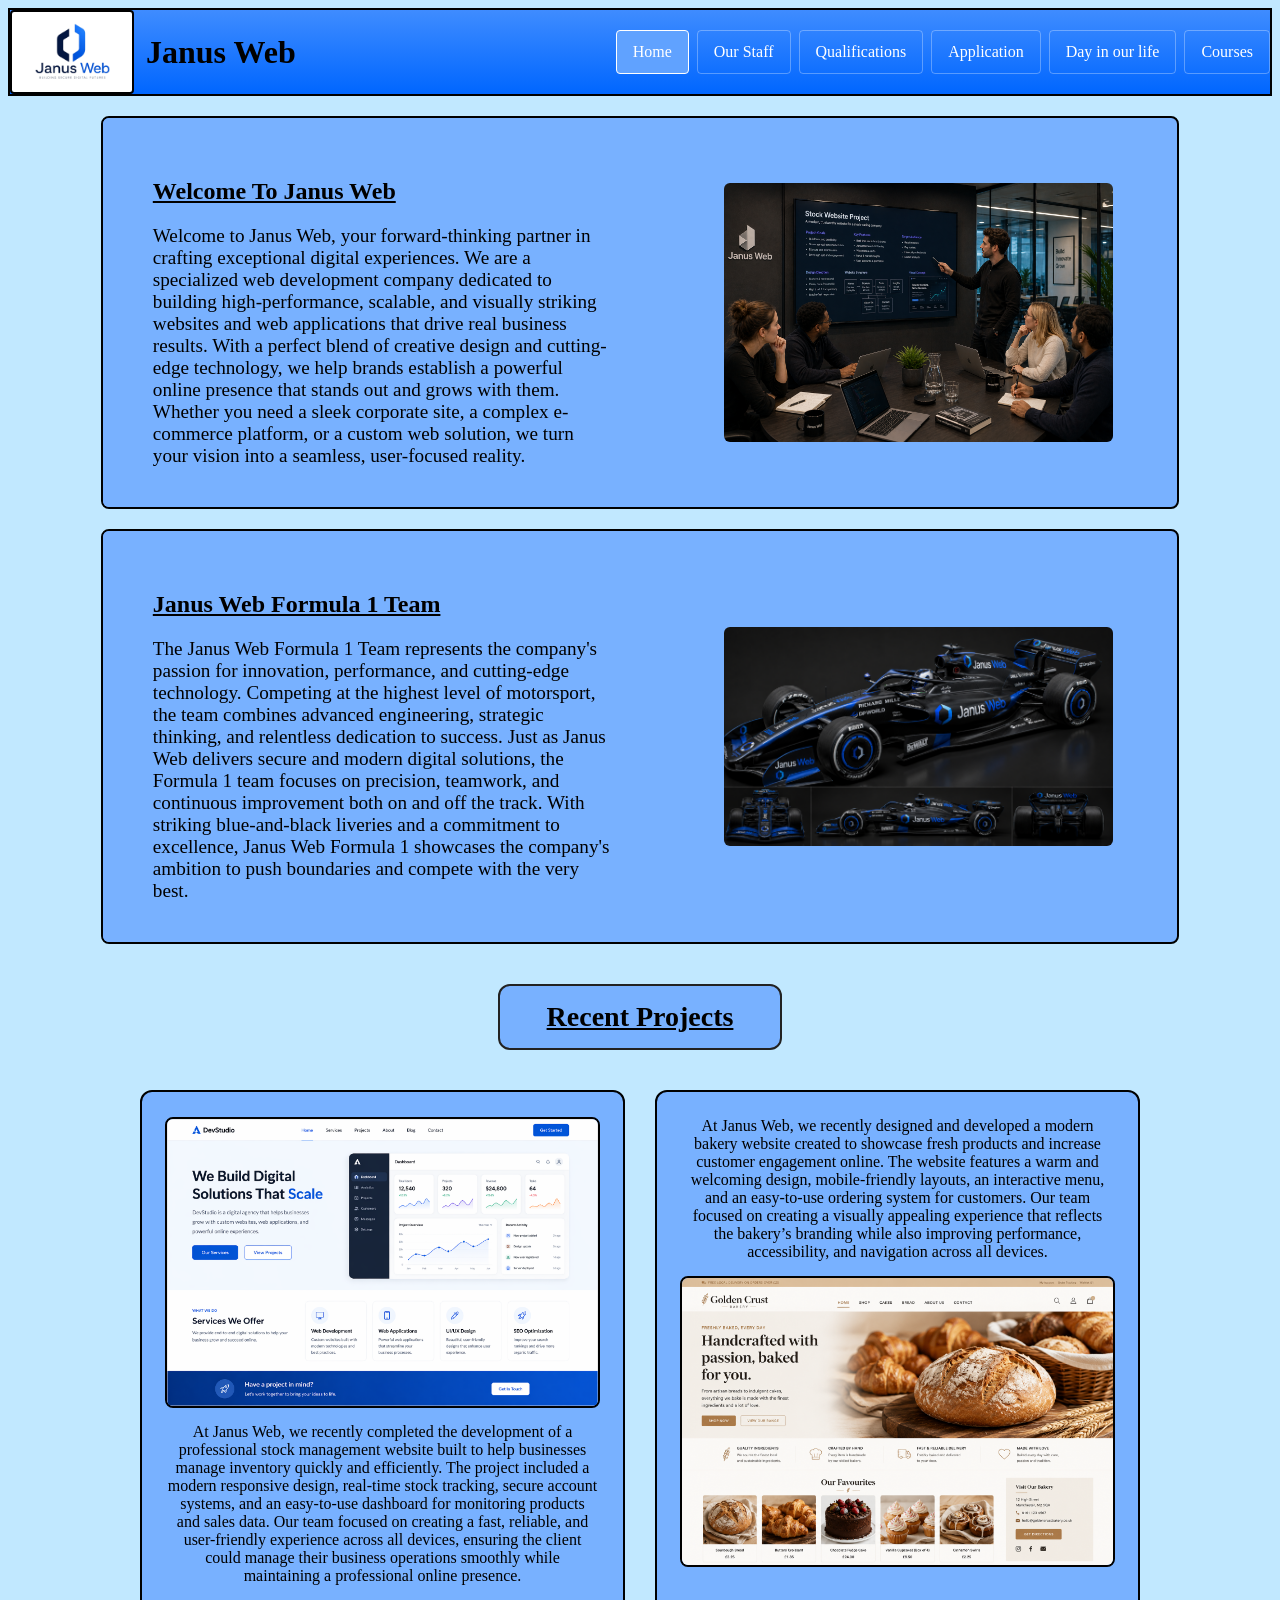
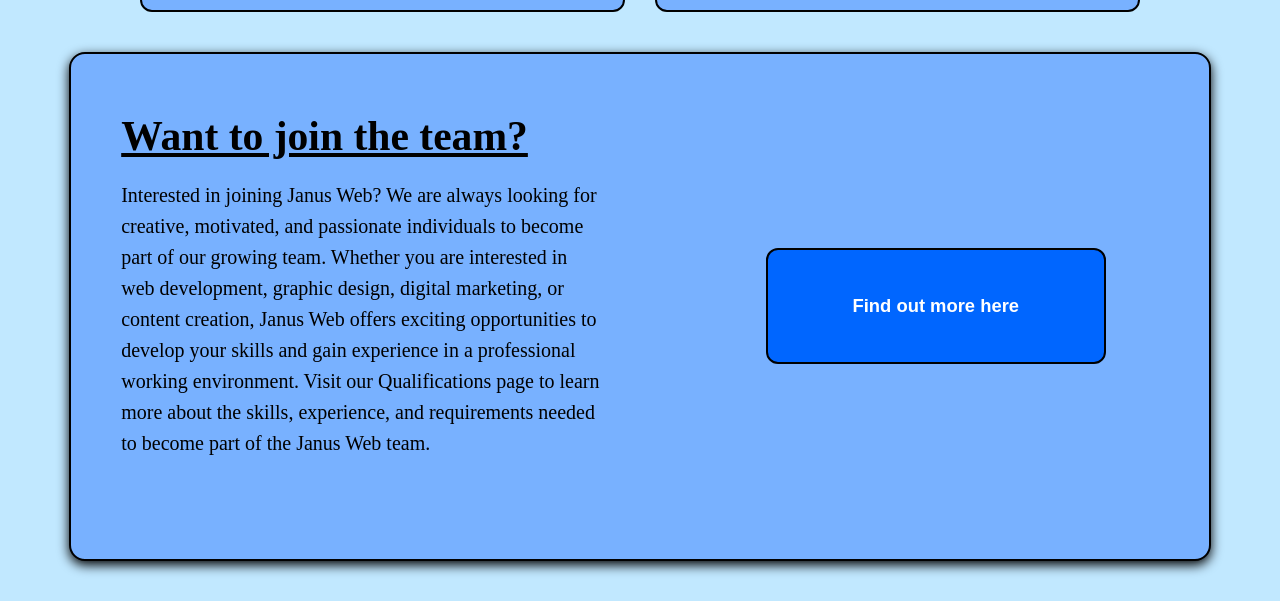
<file: index.HTML>
<html>
<head>
  <title>Janus Web Home Page</title>
  <link rel="stylesheet" href="AllPages.css">
  <link rel="stylesheet" href="index.css">
  <meta name="viewport" content="width=device-width, initial-scale=1.0">
</head>
  <body>
    <header>
    <div class="left">
        <img src="Logo.png" alt="Janus Web logo" class="logo">
        <h1 class="page_title">Janus Web</h1>
    </div>
    <input type="checkbox" id="nav-toggle">
    <div class="right">
        <a href="index.HTML" class="active">Home</a>
        <a href="Page2.HTML">Our Staff</a>
        <a href="Page3.html">Qualifications</a>
        <a href="page4.html">Application</a>
        <a href="page5.html">Day in our life</a>
        <a href="page6.html">Courses</a>
    </div>
    <label class="hamburger" for="nav-toggle">
        <span class="sr-only">Open menu</span>
        <span class="bar"></span>
        <span class="bar"></span>
        <span class="bar"></span>
    </label>
  </header>
    <section class="welcome">
      <div class="w_text">
        <u><h1>Welcome To Janus Web</h1></u>
        <p>Welcome to Janus Web, your forward-thinking partner in crafting exceptional digital experiences. We are a specialized web development company dedicated to building high-performance, scalable, and visually striking websites and web applications that drive real business results. With a perfect blend of creative design and cutting-edge technology, we help brands establish a powerful online presence that stands out and grows with them. Whether you need a sleek corporate site, a complex e-commerce platform, or a custom web solution, we turn your vision into a seamless, user-focused reality.</p>
      </div>
      <div class="w_image">
        <img src="Meeting office.png" alt="Janus Web Meeting">
      </div>
    </section>
    <section class="s1">
    <div class="s1_text">
      <u><h1>Janus Web Formula 1 Team</h1></u>
      <p>The Janus Web Formula 1 Team represents the company's passion for innovation, performance, and cutting-edge technology. Competing at the highest level of motorsport, the team combines advanced engineering, strategic thinking, and relentless dedication to success. Just as Janus Web delivers secure and modern digital solutions, the Formula 1 team focuses on precision, teamwork, and continuous improvement both on and off the track. With striking blue-and-black liveries and a commitment to excellence, Janus Web Formula 1 showcases the company's ambition to push boundaries and compete with the very best.</p>
    </div>
    <div class="s1_image">
      <img src="Janus Web F1.png" alt="Janus Web Formula 1 Team">
    </div>
  </section>
    <div class="rp">
      <u><h1>Recent Projects</h1></u>
    </div>
    <section class="rp_container">
      <div class="rp_left">
        <img src="Stock Website Made By janus Web.png" alt="Stock Website"> 
        <p>At Janus Web, we recently completed the development of a professional stock management website built to help businesses manage inventory quickly and efficiently. The project included a modern responsive design, real-time stock tracking, secure account systems, and an easy-to-use dashboard for monitoring products and sales data. Our team focused on creating a fast, reliable, and user-friendly experience across all devices, ensuring the client could manage their business operations smoothly while maintaining a professional online presence.</p>
      </div>
      <div class="rp_right">
        <p>At Janus Web, we recently designed and developed a modern bakery website created to showcase fresh products and increase customer engagement online. The website features a warm and welcoming design, mobile-friendly layouts, an interactive menu, and an easy-to-use ordering system for customers. Our team focused on creating a visually appealing experience that reflects the bakery’s branding while also improving performance, accessibility, and navigation across all devices.</p>
        <img src="bakery website made by janus web.png" alt="Bakery website">
      </div>
    </section>
    <section class=jt>
      <div class="jt_left">
        <u><h1>Want to join the team?</h1></u>
        <p>Interested in joining Janus Web? We are always looking for creative, motivated, and passionate individuals to become part of our growing team. Whether you are interested in web development, graphic design, digital marketing, or content creation, Janus Web offers exciting opportunities to develop your skills and gain experience in a professional working environment. Visit our Qualifications page to learn more about the skills, experience, and requirements needed to become part of the Janus Web team.</p>
      </div>
      <div class="jt_right">
        <button onclick="location.href='Page3.html'">Find out more here</button>
      </div>
    </section>
  </body>
</html>
</file>
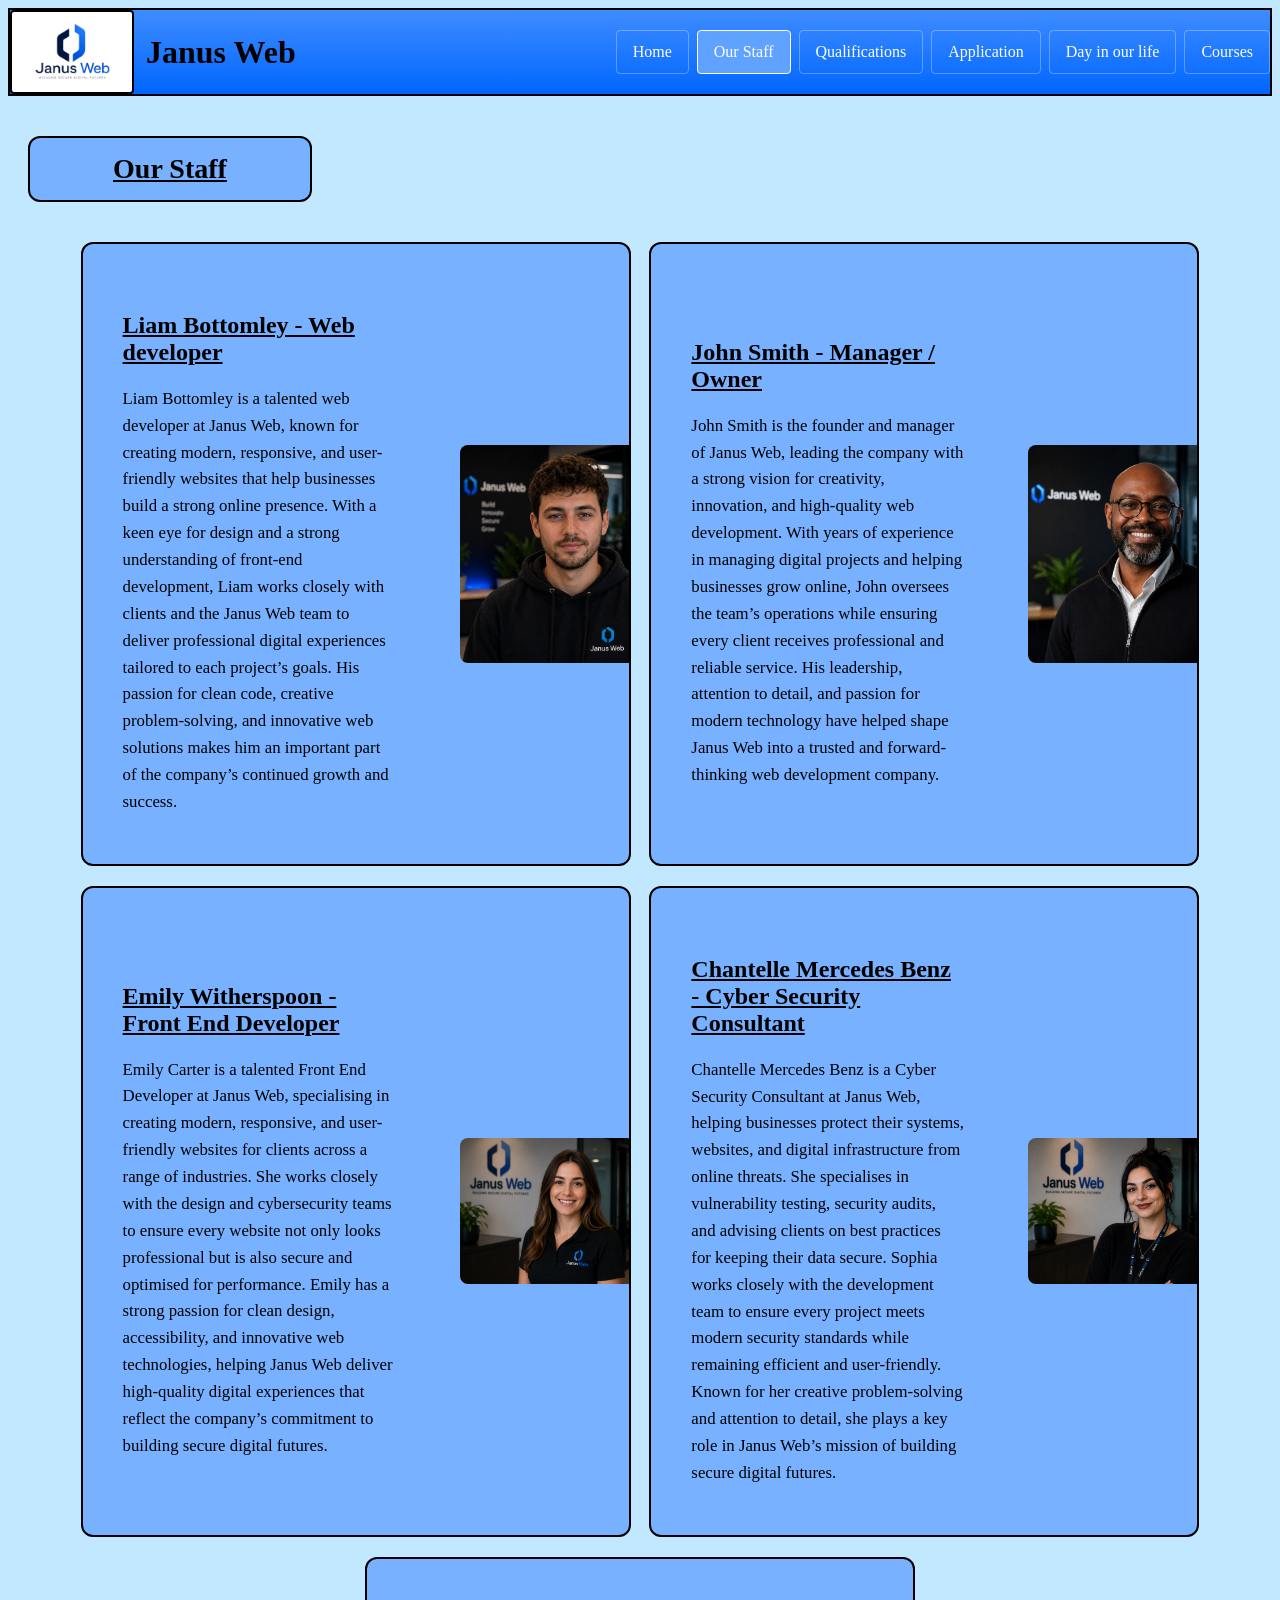
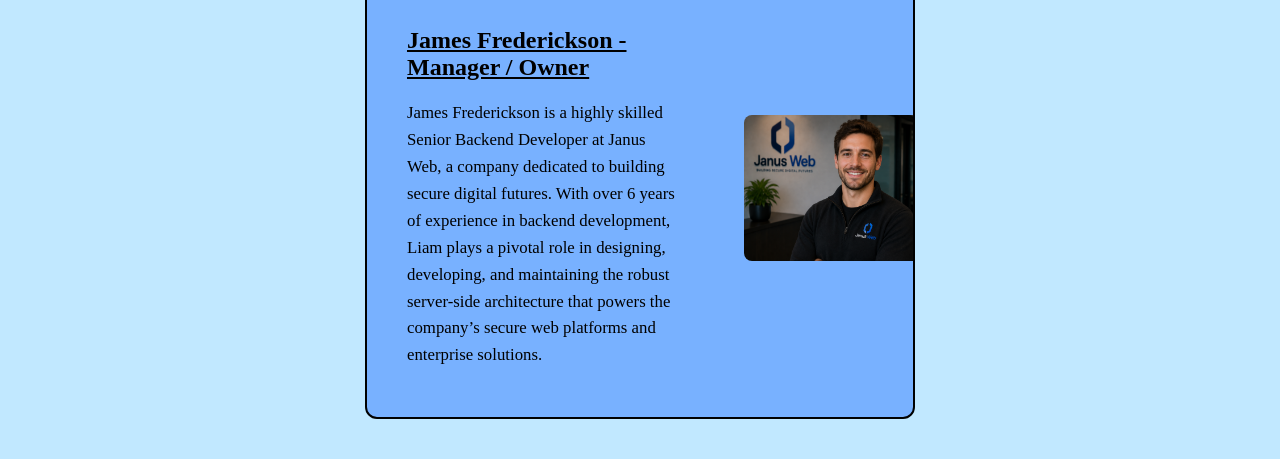
<file: Page2.HTML>
<html>
<head>
  <title>Our Staff</title>
  <link rel="stylesheet" href="Page2.css">
  <link rel="stylesheet" href="AllPages.css">
  <meta name="viewport" content="width=device-width, initial-scale=1.0">
</head>
<body>
  <header>
    <div class="left">
      <img src="Logo.png" alt="Janus Web logo" class="logo">
      <h1 class="page_title">Janus Web</h1>
    </div>
    <input type="checkbox" id="nav-toggle">
    <div class="right">
        <a href="index.HTML">Home</a>
        <a href="Page2.HTML" class="active">Our Staff</a>
        <a href="Page3.html">Qualifications</a>
        <a href="page4.html">Application</a>
        <a href="page5.html">Day in our life</a>
        <a href="page6.html">Courses</a>
    </div>
    <label class="hamburger" for="nav-toggle">
        <span class="sr-only">Open menu</span>
        <span class="bar"></span>
        <span class="bar"></span>
        <span class="bar"></span>
    </label>
  </header>
  <div class="os_title">
    <u>
      <h1>Our Staff</h1>
    </u>
  </div>
  <div class="staff">
    <section class="os">
      <div class="os_text">
        <u>
          <h1>Liam Bottomley - Web developer</h1>
        </u>
        <p>Liam Bottomley is a talented web developer at Janus Web, known for creating modern, responsive, and
          user-friendly websites that help businesses build a strong online presence. With a keen eye for design and a
          strong understanding of front-end development, Liam works closely with clients and the Janus Web team to
          deliver professional digital experiences tailored to each project’s goals. His passion for clean code,
          creative problem-solving, and innovative web solutions makes him an important part of the company’s continued
          growth and success.</p>
      </div>
      <div class="os_image">
        <img src="Male Employee 1.png" alt="Liam Bottomley">
      </div>
    </section>
    <section class="os">
      <div class="os_text">
        <u>
          <h1>John Smith - Manager / Owner</h1>
        </u>
        <p>John Smith is the founder and manager of Janus Web, leading the company with a strong vision for creativity,
          innovation, and high-quality web development. With years of experience in managing digital projects and
          helping businesses grow online, John oversees the team’s operations while ensuring every client receives
          professional and reliable service. His leadership, attention to detail, and passion for modern technology have
          helped shape Janus Web into a trusted and forward-thinking web development company.</p>
      </div>
      <div class="os_image">
        <img src="Manager Male Employee.png" alt="Male Manager">
      </div>
    </section>
    <section class="os">
      <div class="os_text">
        <u>
          <h1>Emily Witherspoon - Front End Developer</h1>
        </u>
        <p>Emily Carter is a talented Front End Developer at Janus Web, specialising in creating modern, responsive, and user-friendly websites for clients across a range of industries. She works closely with the design and cybersecurity teams to ensure every website not only looks professional but is also secure and optimised for performance. Emily has a strong passion for clean design, accessibility, and innovative web technologies, helping Janus Web deliver high-quality digital experiences that reflect the company’s commitment to building secure digital futures.</p>
      </div>
      <div class="os_image">
        <img src="Female Employee.png" alt="Female Employee">
      </div>
    </section>
    <section class="os">
      <div class="os_text">
        <u>
          <h1>Chantelle Mercedes Benz - Cyber Security Consultant</h1>
        </u>
        <p>Chantelle Mercedes Benz is a Cyber Security Consultant at Janus Web, helping businesses protect their systems, websites, and digital infrastructure from online threats. She specialises in vulnerability testing, security audits, and advising clients on best practices for keeping their data secure. Sophia works closely with the development team to ensure every project meets modern security standards while remaining efficient and user-friendly. Known for her creative problem-solving and attention to detail, she plays a key role in Janus Web’s mission of building secure digital futures.</p>
      </div>
      <div class="os_image">
        <img src="Female employee 2.png" alt="just ignore her name trust me">
      </div>
    </section>
    <section class="os">
      <div class="os_text">
        <u>
          <h1>James Frederickson - Manager / Owner</h1>
        </u>
        <p>James Frederickson is a highly skilled Senior Backend Developer at Janus Web, a company dedicated to building secure digital futures. With over 6 years of experience in backend development, Liam plays a pivotal role in designing, developing, and maintaining the robust server-side architecture that powers the company’s secure web platforms and enterprise solutions.</p>
      </div>
      <div class="os_image">
        <img src="Male employee 2.png" alt="hi adrian">
      </div>
    </section>
  </div>
</body>
</html>
</file>
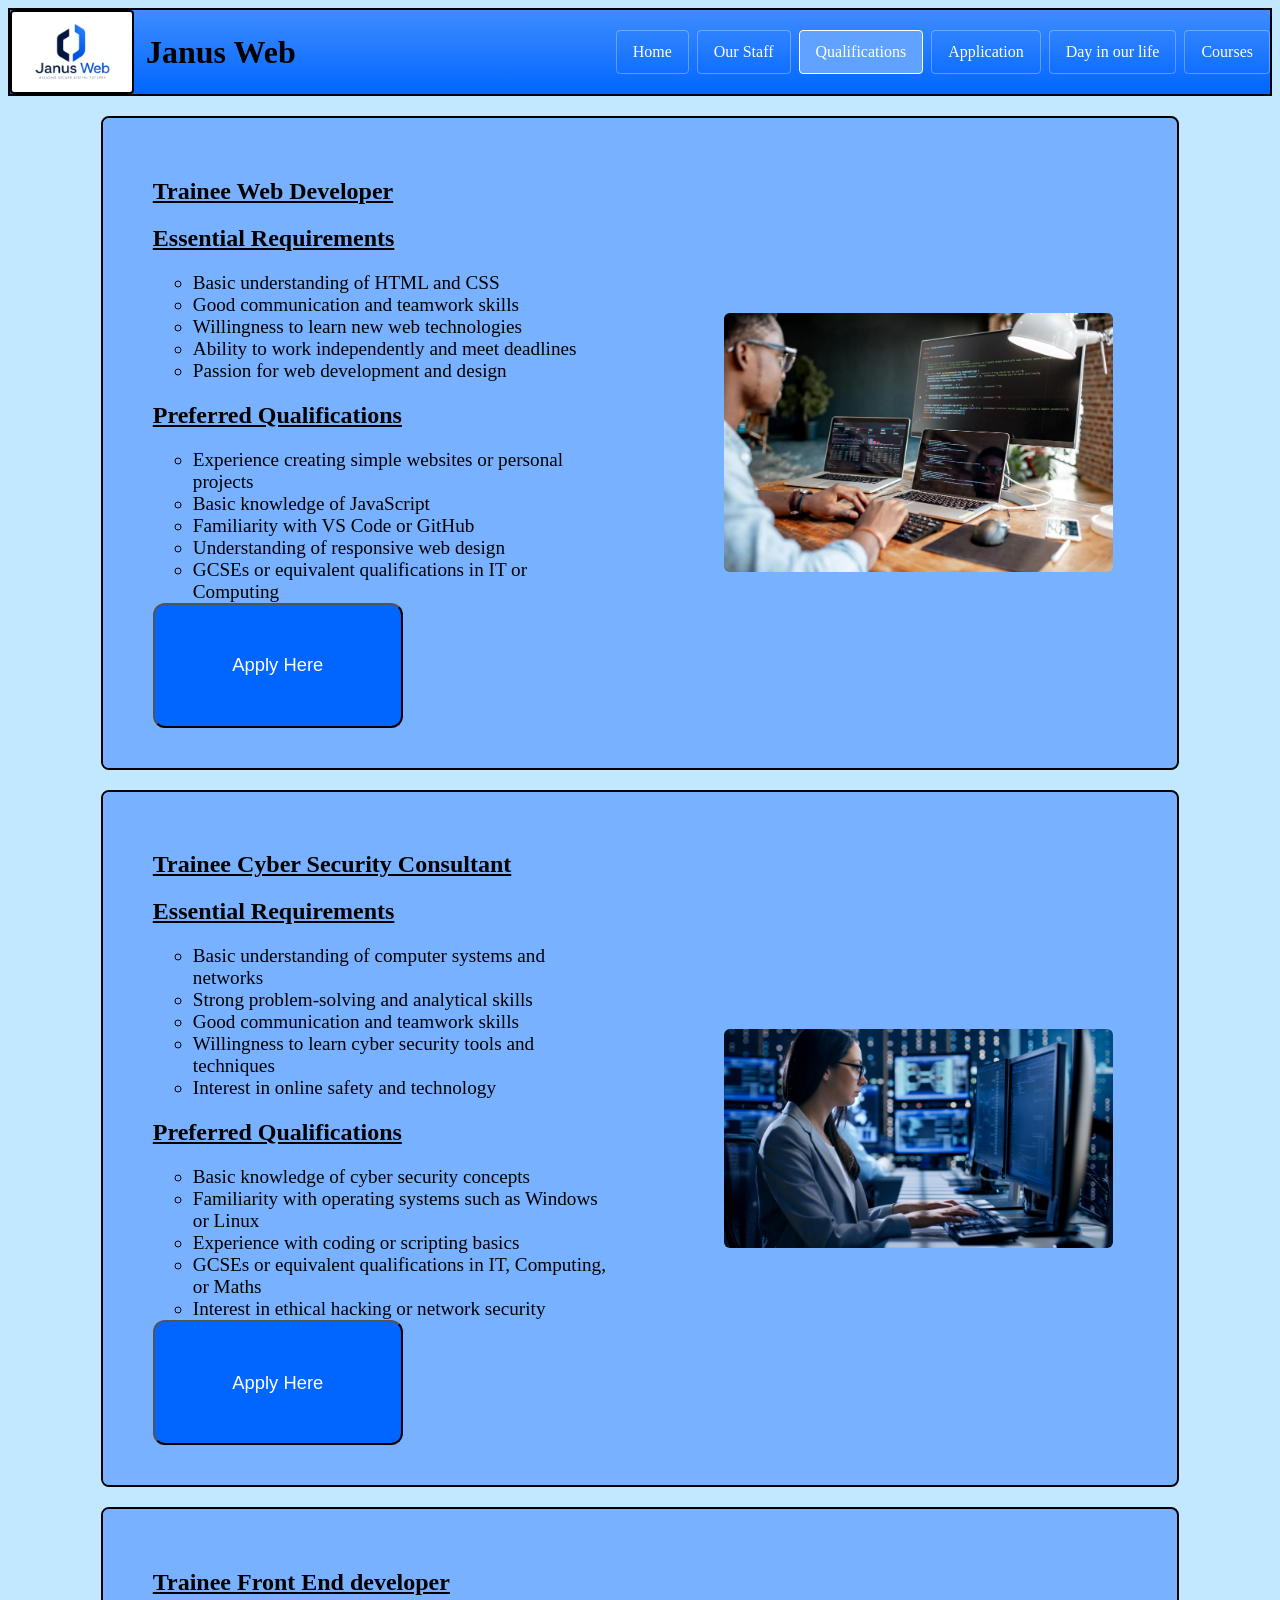
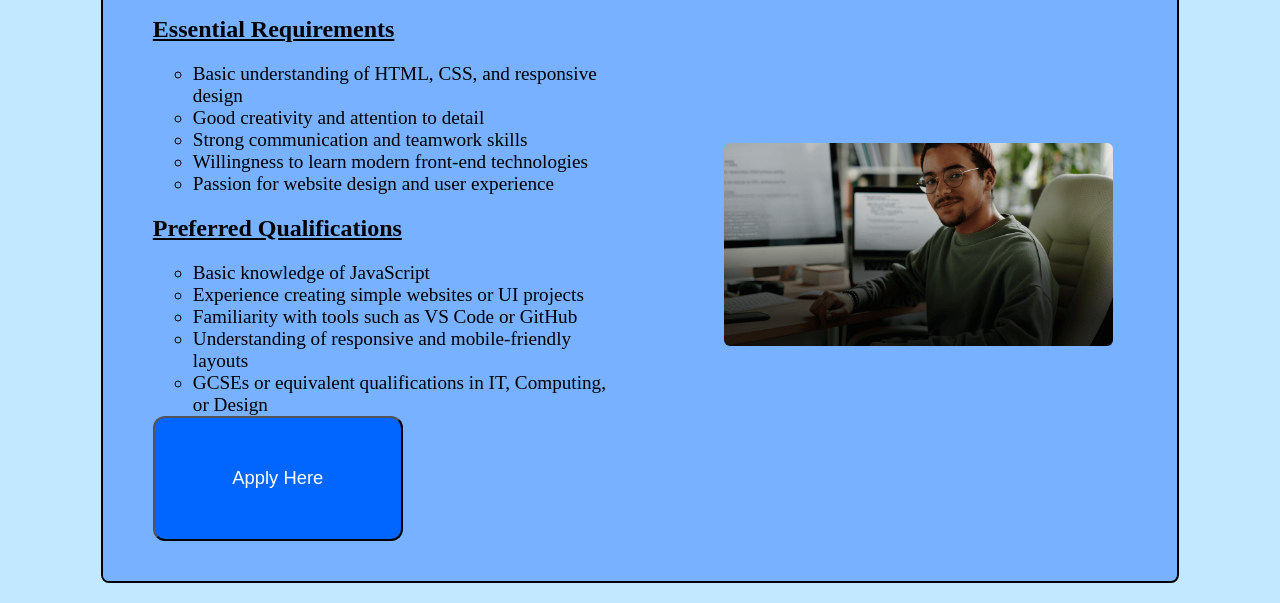
<file: Page3.html>
<html>
<head>
  <title>Qualifications</title>
  <link rel="stylesheet" href="Page3.css">
  <link rel="stylesheet" href="AllPages.css">
  <meta name="viewport" content="width=device-width, initial-scale=1.0">
</head>
  <body>
    <header>
      <div class="left">
        <img src="Logo.png" alt="Janus Web logo" class="logo">
        <h1 class="page_title">Janus Web</h1>
      </div>
      <input type="checkbox" id="nav-toggle">
    <div class="right">
        <a href="index.HTML">Home</a>
        <a href="Page2.HTML">Our Staff</a>
        <a href="Page3.html" class="active">Qualifications</a>
        <a href="page4.html">Application</a>
        <a href="page5.html">Day in our life</a>
        <a href="page6.html">Courses</a>
    </div>
    <label class="hamburger" for="nav-toggle">
        <span class="sr-only">Open menu</span>
        <span class="bar"></span>
        <span class="bar"></span>
        <span class="bar"></span>
    </label>
    </header>
    <section class="twd">
      <div class="twd_text">
        <u><h1>Trainee Web Developer</h1></u>
        <u><h2>Essential Requirements</h2></u>
        <ul>
          <li>Basic understanding of HTML and CSS</li>
          <li>Good communication and teamwork skills</li>
          <li>Willingness to learn new web technologies</li>
          <li>Ability to work independently and meet deadlines</li>
          <li>Passion for web development and design</li>
        </ul>
        <u><h2>Preferred Qualifications</h2></u>
        <ul>
          <li>Experience creating simple websites or personal projects</li>
          <li>Basic knowledge of JavaScript</li>
          <li>Familiarity with VS Code or GitHub</li>
          <li>Understanding of responsive web design</li>
          <li>GCSEs or equivalent qualifications in IT or Computing</li>
        </ul>
        <button onclick="location.href='Page4.html'">Apply Here</button>
      </div>
      <div class="twd_image">
        <img src="tarinee-we-dev.png" alt="Trainee web developer">
      </div>
    </section>
    <section class="twd">
      <div class="twd_text">
        <u><h1>Trainee Cyber Security Consultant</h1></u>
        <u><h2>Essential Requirements</h2></u>
        <ul>
          <li>Basic understanding of computer systems and networks</li>
          <li>Strong problem-solving and analytical skills</li>
          <li>Good communication and teamwork skills</li>
          <li>Willingness to learn cyber security tools and techniques</li>
          <li>Interest in online safety and technology</li>
        </ul>
        <u><h2>Preferred Qualifications</h2></u>
        <ul>
          <li>Basic knowledge of cyber security concepts</li>
          <li>Familiarity with operating systems such as Windows or Linux</li>
          <li>Experience with coding or scripting basics</li>
          <li>GCSEs or equivalent qualifications in IT, Computing, or Maths</li>
          <li>Interest in ethical hacking or network security</li>
        </ul>
        <button onclick="location.href='Page4.html'">Apply Here</button>
      </div>
      <div class="twd_image">
        <img src="Trainee Cyber Security Consultant.png" alt="Trainee Cyber Security Consultant">
      </div>
    </section>
    <section class="twd">
      <div class="twd_text">
        <u><h1>Trainee Front End developer</h1></u>
        <u><h2>Essential Requirements</h2></u>
        <ul>
          <li>Basic understanding of HTML, CSS, and responsive design</li>
          <li>Good creativity and attention to detail</li>
          <li>Strong communication and teamwork skills</li>
          <li>Willingness to learn modern front-end technologies</li>
          <li>Passion for website design and user experience</li>
        </ul>
        <u><h2>Preferred Qualifications</h2></u>
        <ul>
          <li>Basic knowledge of JavaScript</li>
          <li>Experience creating simple websites or UI projects</li>
          <li>Familiarity with tools such as VS Code or GitHub</li>
          <li>Understanding of responsive and mobile-friendly layouts</li>
          <li>GCSEs or equivalent qualifications in IT, Computing, or Design</li>
        </ul>
        <button onclick="location.href='Page4.html'">Apply Here</button>
      </div>
      <div class="twd_image">
        <img src="front_end_dev.png" alt="Trainee Front End Developer">
      </div>
    </section>
  </body>
</html>
</file>
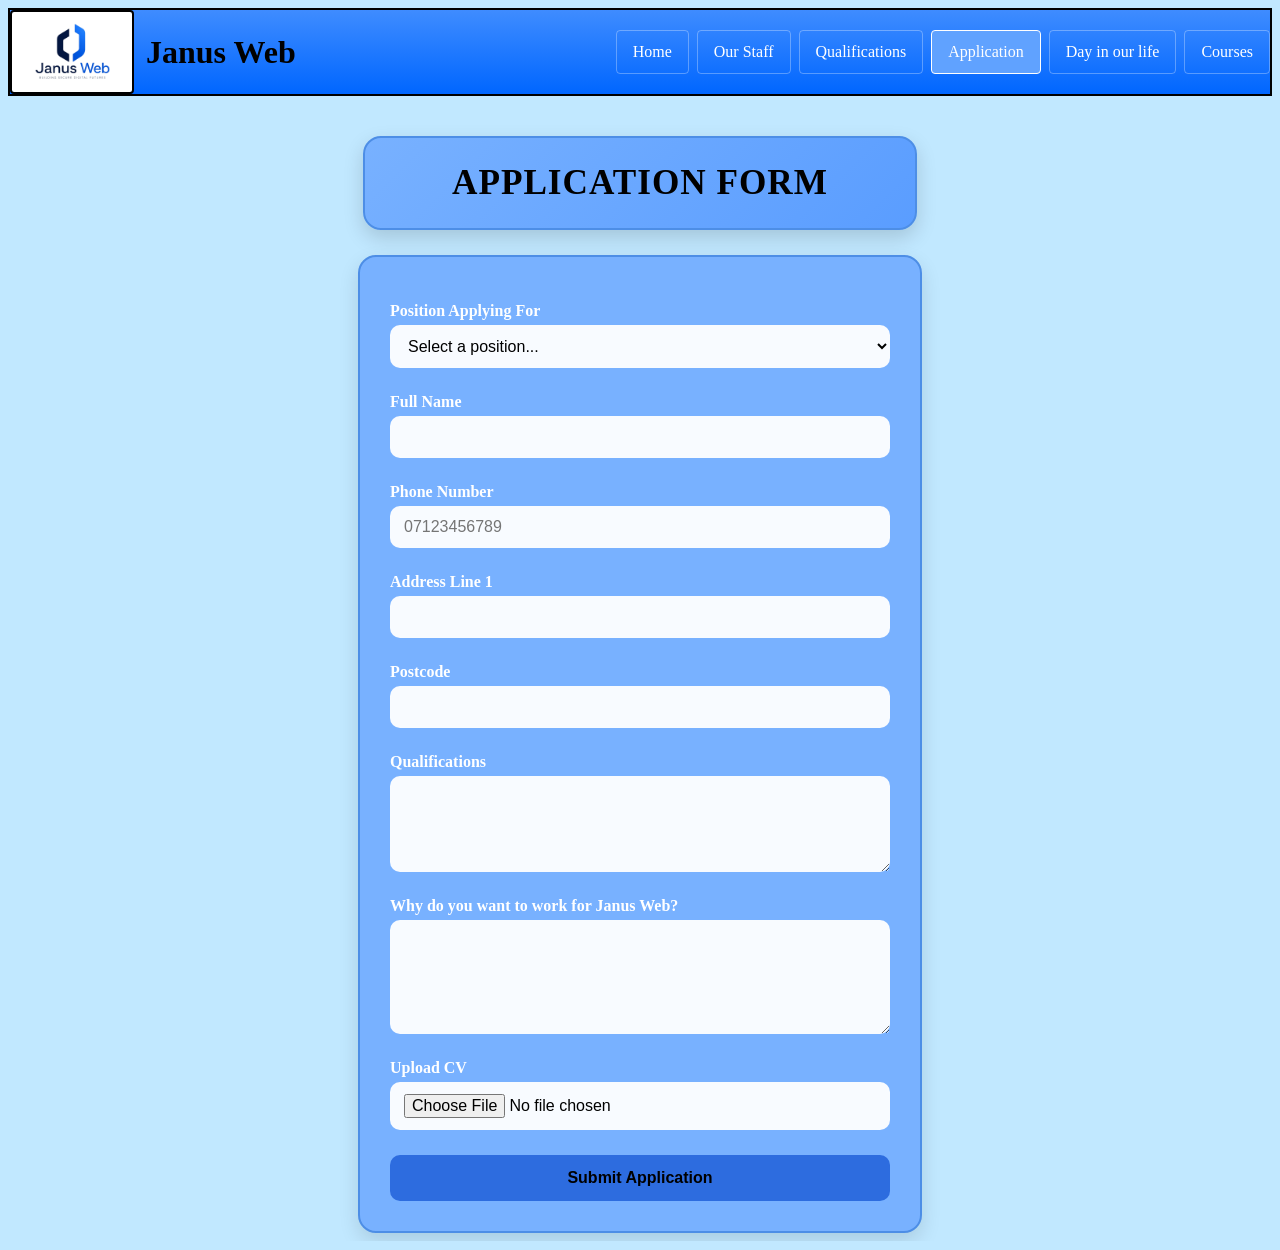
<file: page4.html>
<html>
<head>
  <title>Application</title>
  <link rel="stylesheet" href="Page4.css">
  <link rel="stylesheet" href="AllPages.css">
  <meta name="viewport" content="width=device-width, initial-scale=1.0">
</head>
<body>
  <header>
    <div class="left">
      <img src="Logo.png" alt="Janus Web logo" class="logo">
      <h1 class="page_title">Janus Web</h1>
    </div>
    <input type="checkbox" id="nav-toggle">
    <div class="right">
        <a href="index.HTML">Home</a>
        <a href="Page2.HTML">Our Staff</a>
        <a href="Page3.html">Qualifications</a>
        <a href="page4.html" class="active">Application</a>
        <a href="page5.html">Day in our life</a>
        <a href="page6.html">Courses</a>
    </div>
    <label class="hamburger" for="nav-toggle">
        <span class="sr-only">Open menu</span>
        <span class="bar"></span>
        <span class="bar"></span>
        <span class="bar"></span>
    </label>
  </header>
  <div class="rp">
    <h1>Application Form</h1>
</div>

<form>
    <div class="form-group">
        <label for="job">Position Applying For</label>
        <select id="job" name="job" required>
            <option value="">Select a position...</option>
            <option value="TWD">Trainee Web Developer</option>
            <option value="TCSC">Trainee Cyber Security Consultant</option>
            <option value="TFED">Trainee Front End Developer</option>
        </select>
    </div>

    <div class="form-group">
        <label for="name">Full Name</label>
        <input type="text" id="name" name="name" required>
    </div>

    <div class="form-group">
        <label for="phone">Phone Number</label>
        <input type="tel" id="phone" name="phone" placeholder="07123456789" pattern="[0-9]{11}" required>
    </div>

    <div class="form-group">
        <label for="address">Address Line 1</label>
        <input type="text" id="address" name="address" required>
    </div>

    <div class="form-group">
        <label for="postcode">Postcode</label>
        <input type="text" id="postcode" name="postcode" required>
    </div>

    <div class="form-group">
        <label for="quali">Qualifications</label>
        <textarea id="quali" name="quali" rows="4" required></textarea>
    </div>

    <div class="form-group">
        <label for="why">Why do you want to work for Janus Web?</label>
        <textarea id="why" name="why" rows="5" required></textarea>
    </div>

    <div class="form-group">
        <label for="myFile">Upload CV</label>
        <input type="file" id="myFile" name="filename">
    </div>

    <input type="submit" value="Submit Application" class="submit-btn">
</form>
</body>
</html>
</file>
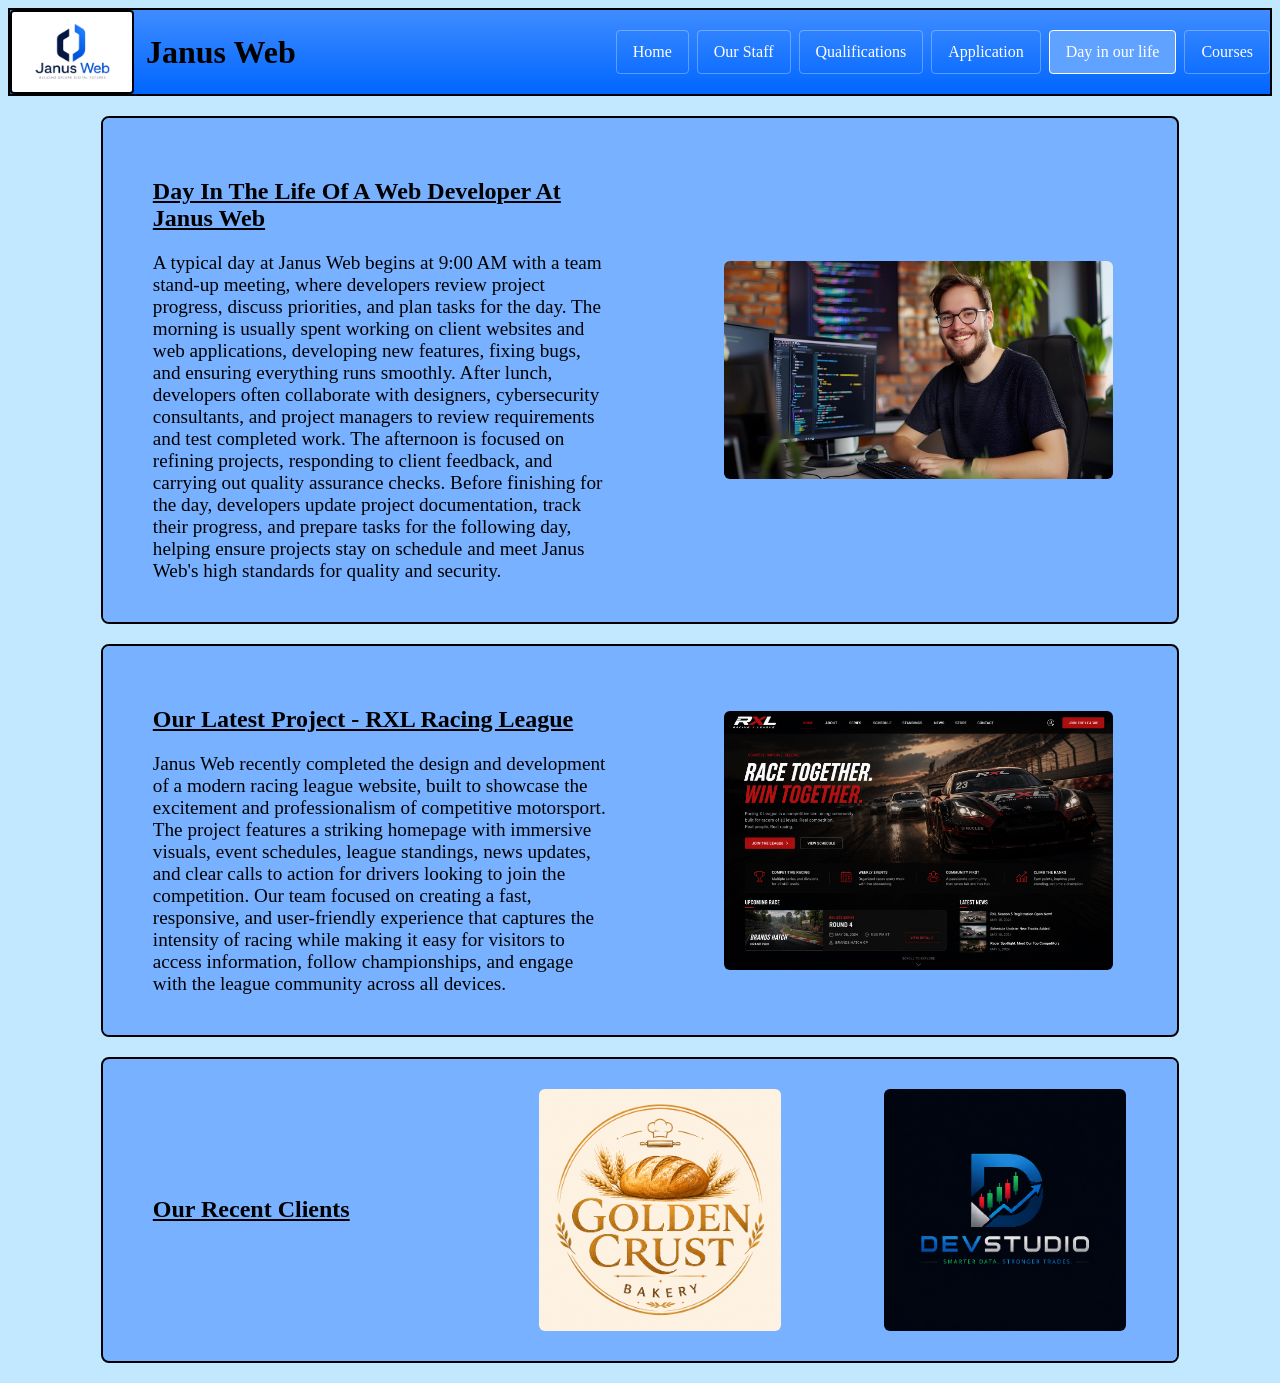
<file: page5.html>
<html>
<head>
  <title>Day in our life</title>
  <link rel="stylesheet" href="AllPages.css">
  <link rel="stylesheet" href="Page5.css">
  <meta name="viewport" content="width=device-width, initial-scale=1.0">
</head>
<body>
  <header>
    <div class="left">
      <img src="Logo.png" alt="Janus Web logo" class="logo">
      <h1 class="page_title">Janus Web</h1>
    </div>
    <input type="checkbox" id="nav-toggle">
    <div class="right">
        <a href="index.HTML">Home</a>
        <a href="Page2.HTML">Our Staff</a>
        <a href="Page3.html">Qualifications</a>
        <a href="page4.html">Application</a>
        <a href="page5.html" class="active">Day in our life</a>
        <a href="page6.html">Courses</a>
    </div>
    <label class="hamburger" for="nav-toggle">
        <span class="sr-only">Open menu</span>
        <span class="bar"></span>
        <span class="bar"></span>
        <span class="bar"></span>
    </label>
  </header>
  <section class="s1">
    <div class="s1_text">
      <u><h1>Day In The Life Of A Web Developer At Janus Web</h1></u>
      <p>A typical day at Janus Web begins at 9:00 AM with a team stand-up meeting, where developers review project progress, discuss priorities, and plan tasks for the day. The morning is usually spent working on client websites and web applications, developing new features, fixing bugs, and ensuring everything runs smoothly. After lunch, developers often collaborate with designers, cybersecurity consultants, and project managers to review requirements and test completed work. The afternoon is focused on refining projects, responding to client feedback, and carrying out quality assurance checks. Before finishing for the day, developers update project documentation, track their progress, and prepare tasks for the following day, helping ensure projects stay on schedule and meet Janus Web's high standards for quality and security.</p>
    </div>
    <div class="s1_image">
      <img src="web_developer.png" alt="Web Developer">
    </div>
  </section>
  <section class="s1">
    <div class="s1_text">
      <u><h1>Our Latest Project - RXL Racing League</h1></u>
      <p>Janus Web recently completed the design and development of a modern racing league website, built to showcase the excitement and professionalism of competitive motorsport. The project features a striking homepage with immersive visuals, event schedules, league standings, news updates, and clear calls to action for drivers looking to join the competition. Our team focused on creating a fast, responsive, and user-friendly experience that captures the intensity of racing while making it easy for visitors to access information, follow championships, and engage with the league community across all devices.</p>
    </div>
    <div class="s1_image">
      <img src="racing_website.png" alt="Racing Website">
    </div>
  </section>
  <section class="s2">
    <div class="s2_text">
      <u><h1>Our Recent Clients</h1></u>
    </div>
    <div class="s2_image">
      <img src="golden crust bakeru.png" alt="Golden Crust Bakery">
    </div>
    <div class="s2_image">
      <img src="dev studios.png" alt="Dev studios">
    </div>
  </section>
</body>
</html>
</file>
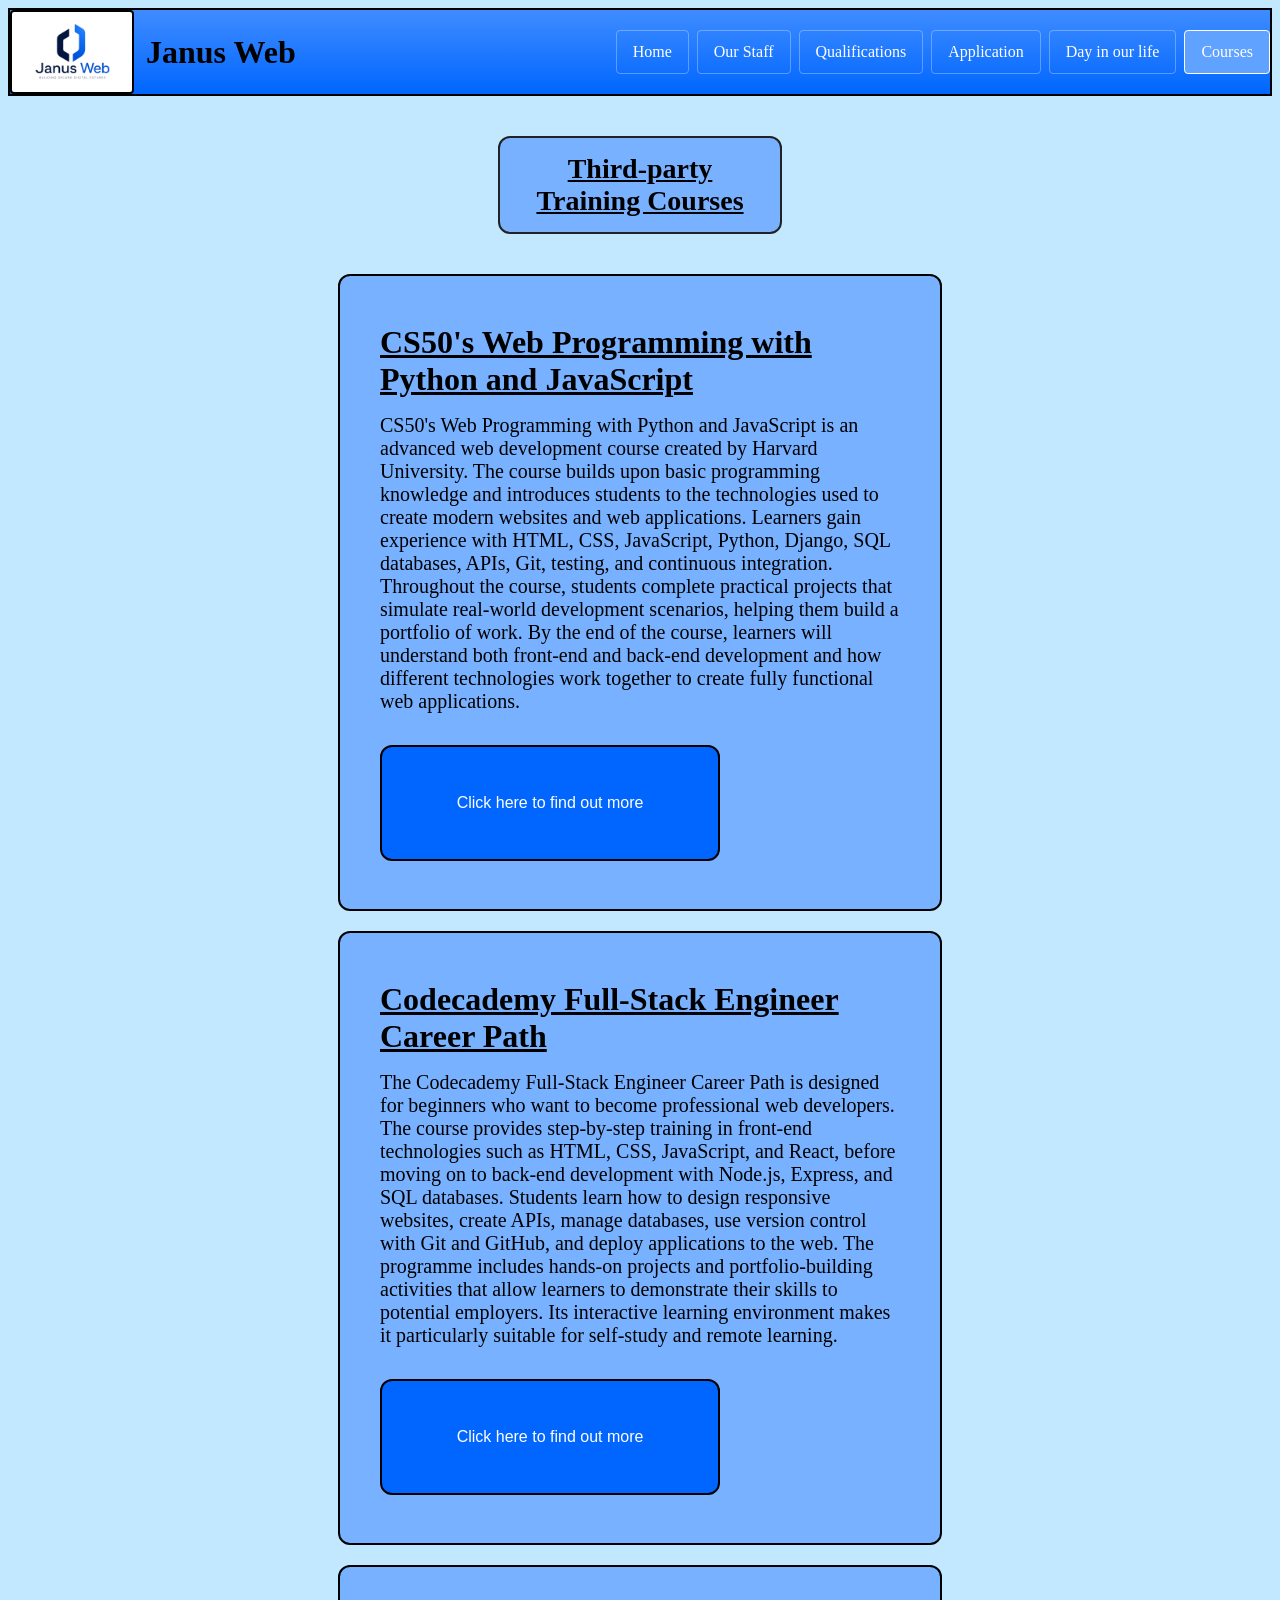
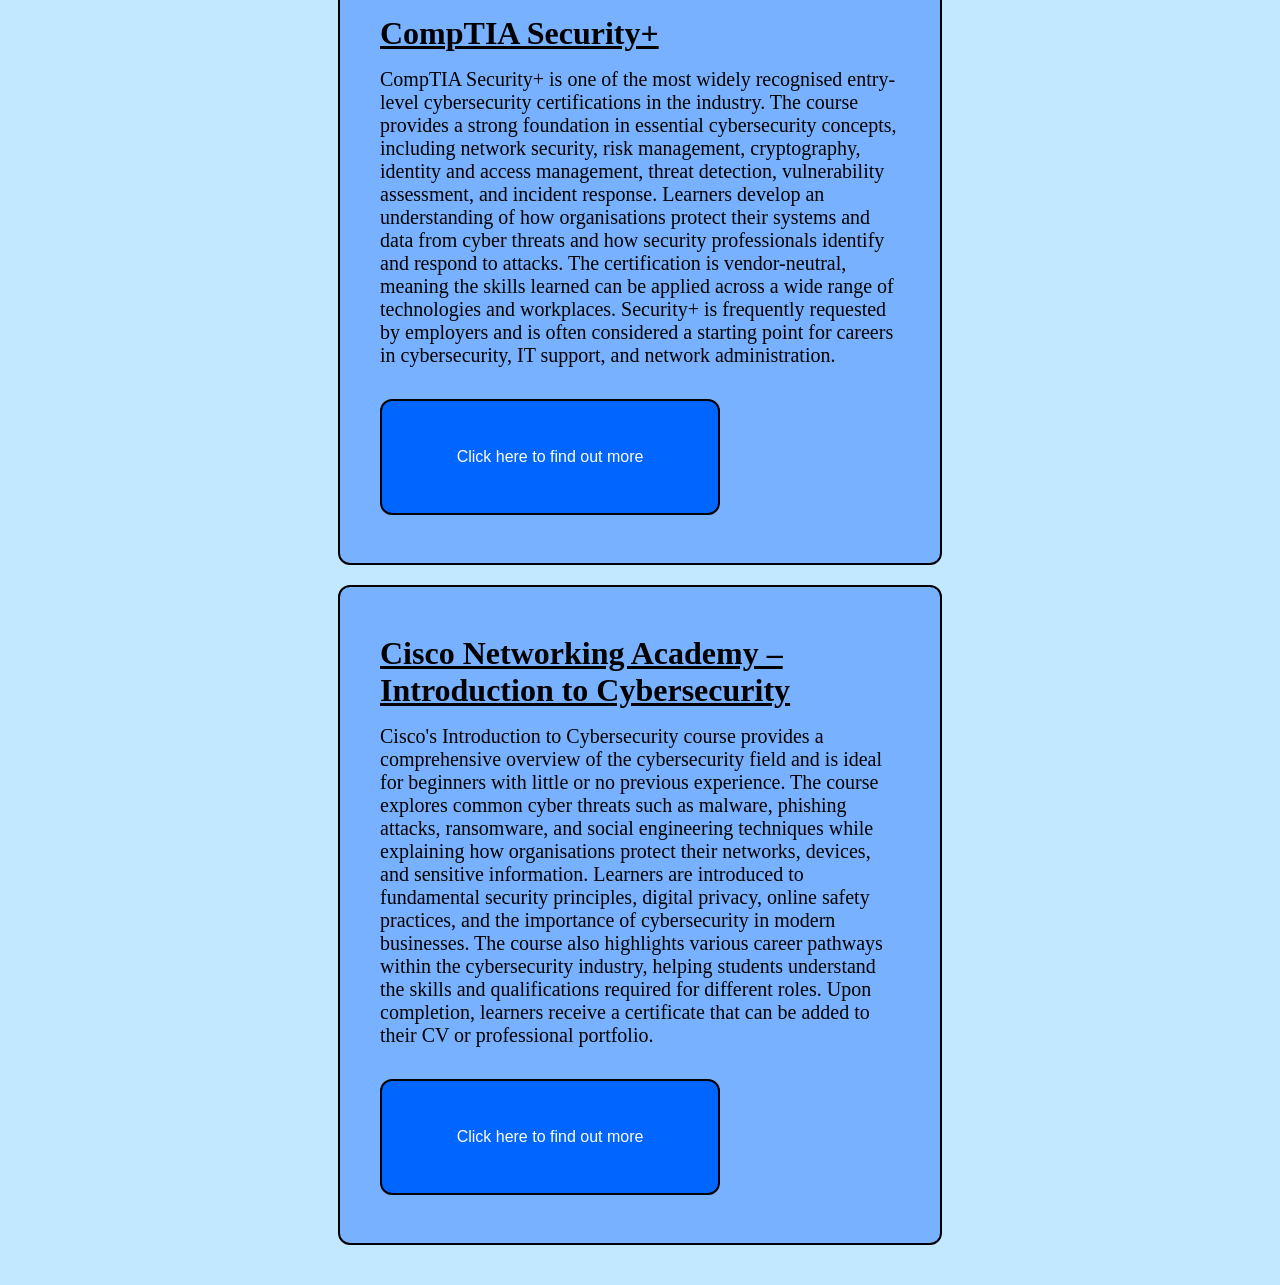
<file: page6.html>
<html>
<head>
  <title>Courses</title>
  <link rel="stylesheet" href="Page6.css">
  <link rel="stylesheet" href="AllPages.css">
  <meta name="viewport" content="width=device-width, initial-scale=1.0">
</head>
<body>
  <header>
  <div class="left">
    <img src="Logo.png" alt="Janus Web logo" class="logo">
    <h1 class="page_title">Janus Web</h1>
  </div>
  <input type="checkbox" id="nav-toggle">
    <div class="right">
        <a href="index.HTML">Home</a>
        <a href="Page2.HTML">Our Staff</a>
        <a href="Page3.html">Qualifications</a>
        <a href="page4.html">Application</a>
        <a href="page5.html">Day in our life</a>
        <a href="page6.html" class="active">Courses</a>
    </div>
    <label class="hamburger" for="nav-toggle">
        <span class="sr-only">Open menu</span>
        <span class="bar"></span>
        <span class="bar"></span>
        <span class="bar"></span>
    </label>
  </header>
  <div class="rp">
      <u><h1>Third-party Training Courses</h1></u>
  </div>
  <div class="courses">
    <section class="tcp">
      <div class="tcp_text">
        <u>
          <h1>CS50's Web Programming with Python and JavaScript</h1>
        </u>
        <p>CS50's Web Programming with Python and JavaScript is an advanced web development course created by Harvard University. The course builds upon basic programming knowledge and introduces students to the technologies used to create modern websites and web applications. Learners gain experience with HTML, CSS, JavaScript, Python, Django, SQL databases, APIs, Git, testing, and continuous integration. Throughout the course, students complete practical projects that simulate real-world development scenarios, helping them build a portfolio of work. By the end of the course, learners will understand both front-end and back-end development and how different technologies work together to create fully functional web applications.</p>
        <button class="tcp_button" onclick="window.location.href = 'https://cs50.harvard.edu/web/?utm_source=chatgpt.com';">Click here to find out more</button>
      </div>
    </section>
    <section class="tcp">
      <div class="tcp_text">
        <u>
          <h1>Codecademy Full-Stack Engineer Career Path</h1>
        </u>
        <p>The Codecademy Full-Stack Engineer Career Path is designed for beginners who want to become professional web developers. The course provides step-by-step training in front-end technologies such as HTML, CSS, JavaScript, and React, before moving on to back-end development with Node.js, Express, and SQL databases. Students learn how to design responsive websites, create APIs, manage databases, use version control with Git and GitHub, and deploy applications to the web. The programme includes hands-on projects and portfolio-building activities that allow learners to demonstrate their skills to potential employers. Its interactive learning environment makes it particularly suitable for self-study and remote learning.</p>
        <button class="tcp_button" onclick="window.location.href = 'https://www.codecademy.com/learn/paths/full-stack-engineer-career-path?utm_source=chatgpt.com';">Click here to find out more</button>
        </div>
    </section>
    <section class="tcp">
      <div class="tcp_text">
        <u>
          <h1>CompTIA Security+</h1>
        </u>
        <p>CompTIA Security+ is one of the most widely recognised entry-level cybersecurity certifications in the industry. The course provides a strong foundation in essential cybersecurity concepts, including network security, risk management, cryptography, identity and access management, threat detection, vulnerability assessment, and incident response. Learners develop an understanding of how organisations protect their systems and data from cyber threats and how security professionals identify and respond to attacks. The certification is vendor-neutral, meaning the skills learned can be applied across a wide range of technologies and workplaces. Security+ is frequently requested by employers and is often considered a starting point for careers in cybersecurity, IT support, and network administration.</p>
        <button class="tcp_button" onclick="window.location.href = 'https://www.comptia.org/certifications/security';">Click here to find out more</button>   
      </div>
    </section>
    <section class="tcp">
      <div class="tcp_text">
        <u>
          <h1>Cisco Networking Academy – Introduction to Cybersecurity</h1>
        </u>
        <p>Cisco's Introduction to Cybersecurity course provides a comprehensive overview of the cybersecurity field and is ideal for beginners with little or no previous experience. The course explores common cyber threats such as malware, phishing attacks, ransomware, and social engineering techniques while explaining how organisations protect their networks, devices, and sensitive information. Learners are introduced to fundamental security principles, digital privacy, online safety practices, and the importance of cybersecurity in modern businesses. The course also highlights various career pathways within the cybersecurity industry, helping students understand the skills and qualifications required for different roles. Upon completion, learners receive a certificate that can be added to their CV or professional portfolio.</p>
        <button class="tcp_button" onclick="window.location.href = 'https://www.netacad.com/courses/introduction-to-cybersecurity';">Click here to find out more</button>
      </div>
    </section>
  </div>
</body>
</html>
</file>
<file: AllPages.css>
body{
    background-color: #c1e8ff;
}
header {
    display: flex;
    justify-content: space-between;
    align-items: center;
    background-image: linear-gradient(to bottom, #3f8cff, #0066ff);
    border: 2px solid black;
    position:relative;
}
.left {
    display: flex;
    align-items: center;
    gap: 12px;
}
.logo {
    width: 120px;
    height: auto;
    background-color: white;
    border: 2px solid black;
    border-radius: 4px; 
}
.page_title {
    margin: 0;
    color: black;
    font-size: 2rem;
    font-weight: bold;
}
.right {
    display: flex;
    gap: 8px;
}
.right a {
    color: white;
    padding: 12px 16px;
    text-decoration: none;
    border: 1px solid #ffffff4d;
    border-radius: 4px;
    transition: all 0.3s ease;
}
.right a:hover {
    background-color: #0047b3;
    border-color: white;
}
.right a.active {
    background-color: #60a2ff;
    border-color: white;
    font-weight: 500;
}
#nav-toggle {
    display: none;
}
.hamburger {
    display: none;
    flex-direction: column;
    gap: 5px;
    cursor: pointer;
    margin-right: 20px;
}
.bar {
    width: 30px;
    height: 4px;
    background-color: white;
    border-radius: 2px;
}
.sr-only {
    position: absolute;
    left: -9999px;
}
@media screen and (max-width: 768px) {
    header {
        flex-wrap: wrap;
        padding: 10px;
    }
    .logo {
        width: 80px;
    }
    .page_title {
        font-size: 1.5rem;
    }
    .hamburger {
        display: flex;
    }
    .right {
        display: none;
        width: 100%;
        flex-direction: column;
        margin-top: 10px;
        gap: 0;
    }
    .right a {
        display: block;
        text-align: center;
        border-radius: 0;
        border-left: none;
        border-right: none;
    }
    #nav-toggle:checked ~ .right {
        display: flex;
    }
}
</file>
<file: index.css>
.welcome {
    background-color: #78b1ff;
    border: 2px solid black;
    margin: 20px auto;
    width: 85%;
    max-width: 1200px;
    display: flex;
    align-items: center;
    border-radius: 8px;
    overflow: hidden;
}
.w_text {
    width: 50%;
    padding: 40px 50px;
    background-color: #78b1ff;
}
.w_text p {
    font-size: 1.2rem;
    margin: 0;
}
.w_image {
    width: 50%;
    padding: 30px;
    background-color: #78b1ff;
    display: flex;
    align-items: center;
    justify-content: center;
}
.w_image img {
    width: 85%;
    max-width: 100%;
    height: auto;
    border-radius: 6px;
}
.welcome:hover {
    box-shadow: 5px 5px black;
    transition: all 0.5s ease;
}
.s1 {
    background-color: #78b1ff;
    border: 2px solid black;
    margin: 20px auto;
    width: 85%;
    max-width: 1200px;
    display: flex;
    align-items: center;
    border-radius: 8px;
    overflow: hidden;
}
.s1_text {
    width: 50%;
    padding: 40px 50px;
    background-color: #78b1ff;
}
.s1_text p {
    font-size: 1.2rem;
    margin: 0;
}
.s1_image {
    width: 50%;
    padding: 30px;
    background-color: #78b1ff;
    display: flex;
    align-items: center;
    justify-content: center;
}
.s1_image img {
    width: 85%;
    max-width: 100%;
    height: auto;
    border-radius: 6px;
}
.s1:hover {
    box-shadow: 5px 5px black;
    transition: all 0.5s ease;
}
.rp {
    background-color: #78b1ff;
    border: 2px solid #222;
    margin: 40px auto;
    width: 35%;
    max-width: 250px;
    padding: 15px 15px;
    border-radius: 12px;
    display: flex;
    align-items: center;
    justify-content: center;
    font-size: 0.9rem;
}
.rp h1 {
    margin: 0;
    font-size: 1.75rem;
    font-weight: 700;
}
.rp:hover {
    box-shadow: 5px 5px black;
    transition: all 0.5s ease;
}
.rp_container {
    display: flex;
    justify-content: center;
    gap: 30px;
    margin: 40px auto;
    max-width: 1000px;
    padding: 0 20px;
    flex-wrap: wrap;
}
.rp_left {
    background-color: #78b1ff;
    border: 2px solid black;
    padding: 25px;
    border-radius: 12px;
    display: flex;
    flex-direction: column;
    align-items: center;
    gap: 15px;
    font-size: 1rem;
    flex: 1;                 
    min-width: 300px;        
    max-width: 450px;
}
.rp_left img {
    width: 100%;
    height: auto;
    border-radius: 8px;
}
.rp_left p {
    margin: 0;
    font-size: 1rem;
    text-align: center;
    color: black;
}
.rp_right {
    background-color: #78b1ff;
    border: 2px solid black;
    padding: 25px;
    border-radius: 12px;
    display: flex;
    flex-direction: column;
    align-items: center;
    gap: 15px;
    font-size: 1rem;
    flex: 1;
    min-width: 300px;
    max-width: 450px;
}
.rp_right img {
    width: 100%;
    height: auto;
    border-radius: 8px;
}
.rp_right p {
    margin: 0;
    font-size: 1rem;
    text-align: center;
    color: black;
}
.rp_left:hover {
    box-shadow: 5px 5px black;
    transition: 0.5s ease;
}
.rp_right:hover {
    box-shadow: 5px 5px black;
    transition: all 0.5s ease;
}
.rp_container img{
    border: 2px solid black;
}
.jt {
    background-color: #78b1ff;
    border: 2px solid black;
    margin: 40px auto;
    max-width: 1200px;
    width: 90%;
    display: flex;
    align-items: stretch;
    border-radius: 16px;
    overflow: hidden;
    box-shadow: 0 4px 12px black;
    transition: all 0.4s ease;
}
.jt:hover {
    box-shadow: 10px 10px 0 black;
    transition: 0.5s ease;
}
.jt_left {
    flex: 1;
    padding: 60px 50px;
    display: flex;
    flex-direction: column;
    justify-content: center;
}
.jt_left h1 {
    margin: 0 0 20px 0;
    font-size: 2.6rem;
    line-height: 1.1;
    font-weight: 700;
    color: black;
}
.jt_left p {
    font-size: 1.25rem;
    line-height: 1.55;
    margin: 0 0 40px 0;
    color: black;
    max-width: 480px;
}
.jt button {
    width: 340px;
    height: 116px;
    background-color: #0066ff;
    color: white;
    border: 2px solid black;
    border-radius: 12px;
    font-size: 1.15rem;
    font-weight: 600;
    cursor: pointer;
    transition: all 0.4s ease;
}
.jt button:hover {
    background-color: #0052cc;
    transform: translateY(-3px);
    box-shadow: 4px 4px 0 black;
}
.jt_right {
    width: 48%;
    min-height: 500px;
    display: flex;
    align-items: center;
    justify-content: center;
    position: relative;
    overflow: hidden;
}
@media (max-width: 600px) {
    .welcome,
    .s1,
    .jt {
        flex-direction: column;
    }
    .w_text,
    .w_image,
    .s1_text,
    .s1_image,
    .jt_left,
    .jt_right {
        width: 100%;
        box-sizing: border-box;
    }
    .w_text,
    .s1_text,
    .jt_left {
        padding: 20px;
        text-align: center;
    }
    .w_text p,
    .s1_text p,
    .jt_left p {
        font-size: 1rem;
    }
    .w_image,
    .s1_image {
        padding: 20px;
    }
    .w_image img,
    .s1_image img {
        width: 100%;
    }
    .rp {
        width: 80%;
        max-width: none;
        margin: 20px auto;
    }
    .rp h1 {
        font-size: 1.4rem;
        text-align: center;
    }
    .rp_container {
        flex-direction: column;
        align-items: center;
        gap: 20px;
    }
    .rp_left,
    .rp_right {
        min-width: 0;
        width: 100%;
        max-width: 100%;
        box-sizing: border-box;
    }
    .jt_left h1 {
        font-size: 2rem;
    }
    .jt_left p {
        max-width: 100%;
        margin-bottom: 25px;
    }
    .jt button {
        width: 100%;
        max-width: 300px;
        height: 70px;
        margin: 0 auto;
    }
    .jt_right {
        min-height: auto;
    }
    .jt_right img {
        width: 100%;
        height: auto;
    }
}
</file>
<file: Page2.css>
.os_title {
    background-color: #78b1ff;
    border: 2px solid black;
    margin: 40px 20px 40px 20px; 
    width: 35%;
    max-width: 250px;
    padding: 15px 15px;
    border-radius: 12px;
    display: flex;
    align-items: center;
    justify-content: center;
    font-size: 0.9rem;
}
.os_title h1 {
    margin: 0;
    font-size: 1.75rem;
    font-weight: 700;
}
.os_title:hover {
    box-shadow: 5px 5px black;
    transition: all 0.5s ease;
}
.staff{
    width: 90%;
    margin: 40px auto;
    display: flex;
    flex-wrap: wrap;
    row-gap: 20px;
    justify-content: space-evenly;
}
.os_end {
    background-color: #78b1ff;
    border: 2px solid black;
    width: 100%;
    max-width: 1200px;
    margin: 40px auto;           
    display: flex;
    align-items: center;
    border-radius: 12px;
    overflow: hidden;
}
.os {
    background-color: #78b1ff;
    border: 2px solid black;
    width: 100%;
    max-width: 1200px;         
    margin: 0 auto;              
    display: flex;
    align-items: center;
    border-radius: 12px;
    overflow: hidden;
    flex: 0 1 48%;
}
.os:hover {
    box-shadow: 5px 5px 0 black;
    transition: all 0.5s ease;
}
.os_text {
    width: 50%;
    padding: 48px 40px;
    flex-shrink: 0;
}
.os_text h2 {
    margin: 0 0 16px 0;
    font-size: 2.2rem;
    line-height: 1.1;
}
.os_text p {
    font-size: 1.05rem;
    line-height: 1.6;
    margin: 0;
    color: black;
}
.os_image {
    width: 40%;
    padding: 24px;
    display: flex;
    align-items: center;
    justify-content: center;
    flex-shrink: 0;
}
.os_image img {
    max-width: 100%;
    height: auto;
    border-radius: 8px;
}
@media (max-width: 600px) {
    .os,
    .os_end {
        flex-direction: column; 
    }
    .os_text,
    .os_image {
        width: 100%;
        box-sizing: border-box;
    }
    .os_text {
        padding: 25px;
        text-align: center;
    }
    .os_text h2 {
        font-size: 1.8rem;
    }
    .os_title {
        width: 80%;
        max-width: none;
        margin: 20px auto;
    }
    .os_title h1 {
        font-size: 1.4rem;
    }
    .staff {
        width: 95%;
    }
    .os {
        flex: 1 1 100%;
    }
}
</file>
<file: Page3.css>
.twd {
    background-color: #78b1ff;
    border: 2px solid black;
    margin: 20px auto;
    width: 85%;
    max-width: 1200px;
    display: flex;
    align-items: center;
    border-radius: 8px;
    overflow: hidden;
}
.twd_text {
    width: 50%;
    padding: 40px 50px;
    background-color: #78b1ff;
}
.twd_text ul {
    font-size: 1.2rem;
    margin: 0;
    list-style-type: circle;
}
.twd_image {
    width: 50%;
    padding: 30px;
    background-color: #78b1ff;
    display: flex;
    align-items: center;
    justify-content: center;
}
.twd_image img {
    width: 85%;
    max-width: 100%;
    height: auto;
    border-radius: 6px;
}
.twd:hover {
    box-shadow: 5px 5px black;
    transition: all 0.5s ease;
}
.twd_text button {
    width: 250px;
    height: 125px;
    background-color: #0066ff;
    color: white;
    border-radius: 12px;
    font-size: 1.15rem;
    cursor: pointer;
    transition: all 0.4s ease;
}
.twd_text button:hover {
    background-color: #0052cc;
    transform: translateY(-3px);
    box-shadow: 4px 4px 0 #111;
}
@media (max-width: 600px) {
    .twd {
        flex-direction: column;
        width: 95%;
    }
    .twd_text,
    .twd_image {
        width: 100%;
        box-sizing: border-box;
    }
    .twd_text {
        padding: 20px;
        text-align: center;
    }
    .twd_text ul {
        font-size: 1rem;
        text-align: left;
        padding-left: 20px;
    }
    .twd_image {
        padding: 20px;
    }
    .twd_image img {
        width: 100%;
    }
    .twd_text button {
        width: 100%;
        max-width: 250px;
        height: 70px;
        margin: 20px auto 0;
        display: block;
    }
}
</file>
<file: Page4.css>
form {
    background: #78b1ff;
    border: 2px solid #4d8ee6;
    margin: 0 auto;
    width: 90%;
    max-width: 500px; /* Wider form */
    padding: 30px;
    border-radius: 18px;
    box-shadow: 0 8px 20px rgba(0, 0, 0, 0.12);
}

form label {
    display: block;
    text-align: left;
    color: white;
    font-weight: 600;
    margin-top: 15px;
    margin-bottom: 5px;
}

/* Style ALL inputs, selects and textareas */
form input[type="text"],
form input[type="tel"],
form input[type="file"],
form select,
form textarea {
    width: 100%;
    box-sizing: border-box;
    padding: 12px 14px;
    border: none;
    border-radius: 10px;
    background: rgba(255,255,255,0.95);
    font-size: 1rem;
    margin-bottom: 10px;
}

form input:focus,
form select:focus,
form textarea:focus {
    outline: none;
    box-shadow: 0 0 0 3px rgba(255,255,255,0.5);
}

/* Submit button */
form input[type="submit"] {
    width: 100%;
    padding: 14px;
    margin-top: 15px;
    border: none;
    border-radius: 10px;
    background: #2d6cdf;
    color: black;
    font-size: 1rem;
    font-weight: 600;
    cursor: pointer;
    transition: all 0.25s ease;
}

form input[type="submit"]:hover {
    background: #1f5bcc;
    transform: translateY(-2px);
}
.rp {
    background: linear-gradient(135deg, #78b1ff, #5a9dff);
    border: 2px solid #4d8ee6;
    margin: 40px auto 25px;
    width: 90%;
    max-width: 500px;
    padding: 25px;
    border-radius: 18px;
    text-align: center;
    color: black;
    box-shadow: 0 8px 20px rgba(0,0,0,0.15);
}

.rp h1 {
    margin: 0;
    font-size: 2.2rem;
    font-weight: 700;
    letter-spacing: 1px;
    text-transform: uppercase;
}
</file>
<file: Page5.css>
.s1 {
    background-color: #78b1ff;
    border: 2px solid black;
    margin: 20px auto;
    width: 85%;
    max-width: 1200px;
    display: flex;
    align-items: center;
    border-radius: 8px;
    overflow: hidden;
}
.s1_text {
    width: 50%;
    padding: 40px 50px;
    background-color: #78b1ff;
}
.s1_text p {
    font-size: 1.2rem;
    margin: 0;
}
.s1_image {
    width: 50%;
    padding: 30px;
    background-color: #78b1ff;
    display: flex;
    align-items: center;
    justify-content: center;
}
.s1_image img {
    width: 85%;
    max-width: 100%;
    height: auto;
    border-radius: 6px;
}
.s1:hover {
    box-shadow: 5px 5px black;
    transition: all 0.5s ease;
}
.s2 {
    background-color: #78b1ff;
    border: 2px solid black;
    margin: 20px auto;
    width: 85%;
    display: flex;
    max-width: 1200px;
    align-items: center;
    border-radius: 8px;
    overflow: hidden;
}
.s2_text {
    width: 50%;
    padding: 40px 50px;
    background-color: #78b1ff;
}
.s2_image {
    width: 50%;
    padding: 30px;
    background-color: #78b1ff;
    display: flex;
    align-items: center;
    justify-content: center;
}
.s2_image img {
    width: 85%;
    max-width: 100%;
    height: auto;
    border-radius: 6px;
}
.s2:hover {
    box-shadow: 5px 5px black;
    transition: all 0.5s ease;
}
@media (max-width: 600px) {
    .s1,
    .s2 {
        flex-direction: column;
        width: 95%;
    }
    .s1_text,
    .s1_image,
    .s2_text,
    .s2_image {
        width: 100%;
        box-sizing: border-box;
    }
    .s1_text,
    .s2_text {
        padding: 20px;
        text-align: center;
    }
    .s1_text p {
        font-size: 1rem;
    }
    .s2_text {
        font-size: 1rem;
    }
    .s1_image,
    .s2_image {
        padding: 20px;
    }
    .s1_image img,
    .s2_image img {
        width: 100%;
        max-width: 100%;
    }
}
</file>
<file: Page6.css>
.rp {
    background-color: #78b1ff;
    border: 2px solid #222;
    margin: 40px auto;
    width: 35%;
    max-width: 250px;
    padding: 15px 15px;
    border-radius: 12px;
    display: flex;
    text-align: center;
    align-items: center;
    justify-content: center;
    font-size: 0.9rem;
}
.rp h1 {
    margin: 0;
    font-size: 1.75rem;
    font-weight: 700;
}
.rp:hover {
    box-shadow: 5px 5px black;
    transition: all 0.5s ease;
}
.courses{
    width: 90%;
    margin: 40px auto;
    display: flex;
    flex-wrap: wrap;
    row-gap: 20px;
    justify-content: space-evenly;
}
.tcp {
    background-color: #78b1ff;
    border: 2px solid black;
    width: 100%;
    max-width: 600px;
    margin: 0 auto;
    display: flex;
    align-items: center;
    border-radius: 12px;
    overflow: hidden;
}
.tcp:hover {
    box-shadow: 5px 5px black;
    transition: all 0.5s ease;
}
.tcp_text {
    padding: 48px 40px;
}
.tcp_text h1 {
    margin: 0 0 16px 0;
    font-size: 2rem;
    color: black;
}
.tcp_text p {
    font-size: 1.25rem;
    margin: 0 0 32px 0;
    color: black;
}
.tcp_button {
    width: 340px;
    height: 116px;
    background-color: #0066ff;
    color: white;
    border: 2px solid black;
    border-radius: 12px;
    font-size: 1rem;
    cursor: pointer;
    display: flex;
    align-items: center;
    justify-content: center;
    text-align: center;
}
.tcp_button:hover {
    background-color: #0052cc;
    box-shadow: 6px 6px 0 #111;
}
@media (max-width: 600px) {
    .rp {
        width: 80%;
        max-width: none;
        margin: 20px auto;
    }
    .rp h1 {
        font-size: 1.4rem;
        text-align: center;
    }
    .courses {
        flex-direction: column;
        align-items: center;
        gap: 20px;
    }
    .tcp {
        flex-direction: column;
        width: 95%;
        max-width: 100%;
    }
    .tcp_text {
        padding: 20px;
        text-align: center;
    }
    .tcp_text h1 {
        font-size: 1.6rem;
    }
    .tcp_text p {
        font-size: 1rem;
        margin-bottom: 20px;
    }
    .tcp_button {
        width: 100%;
        max-width: 280px;
        height: 70px;
        margin: 0 auto;
    }
}
</file>
